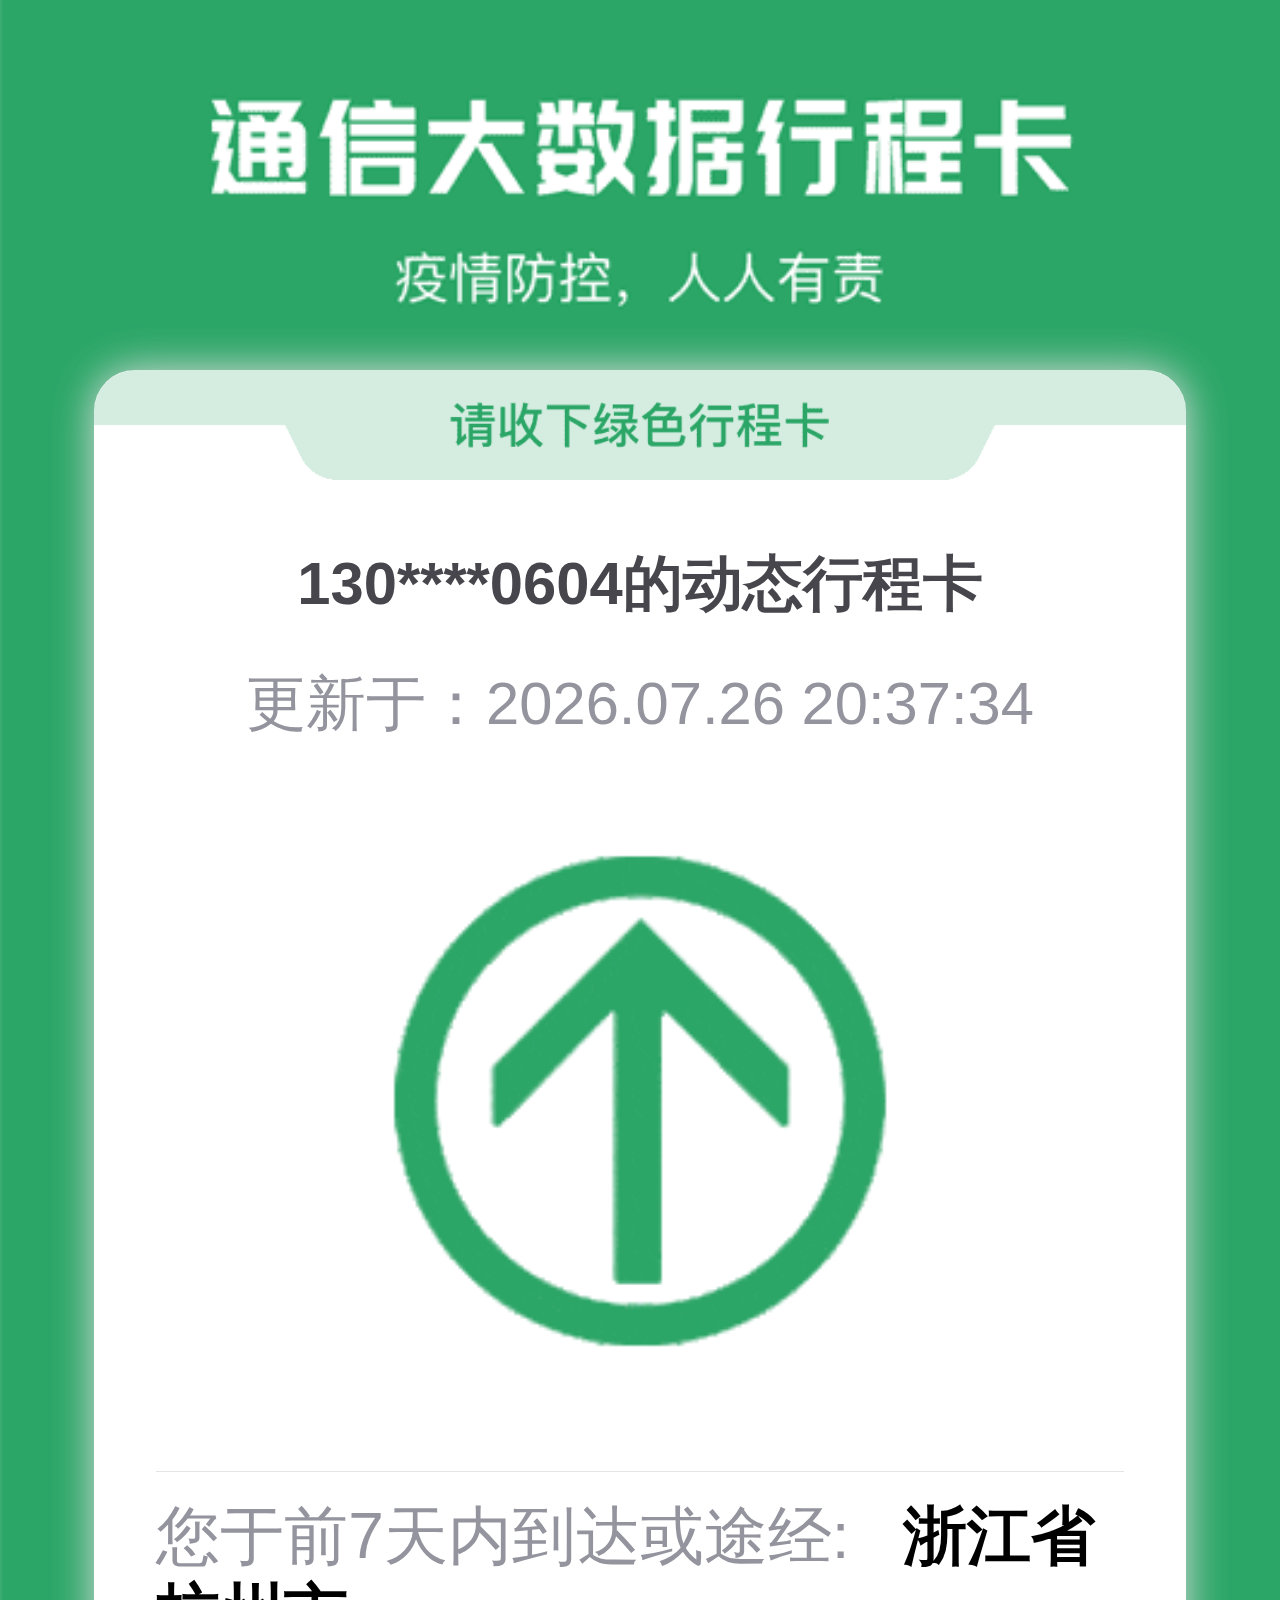
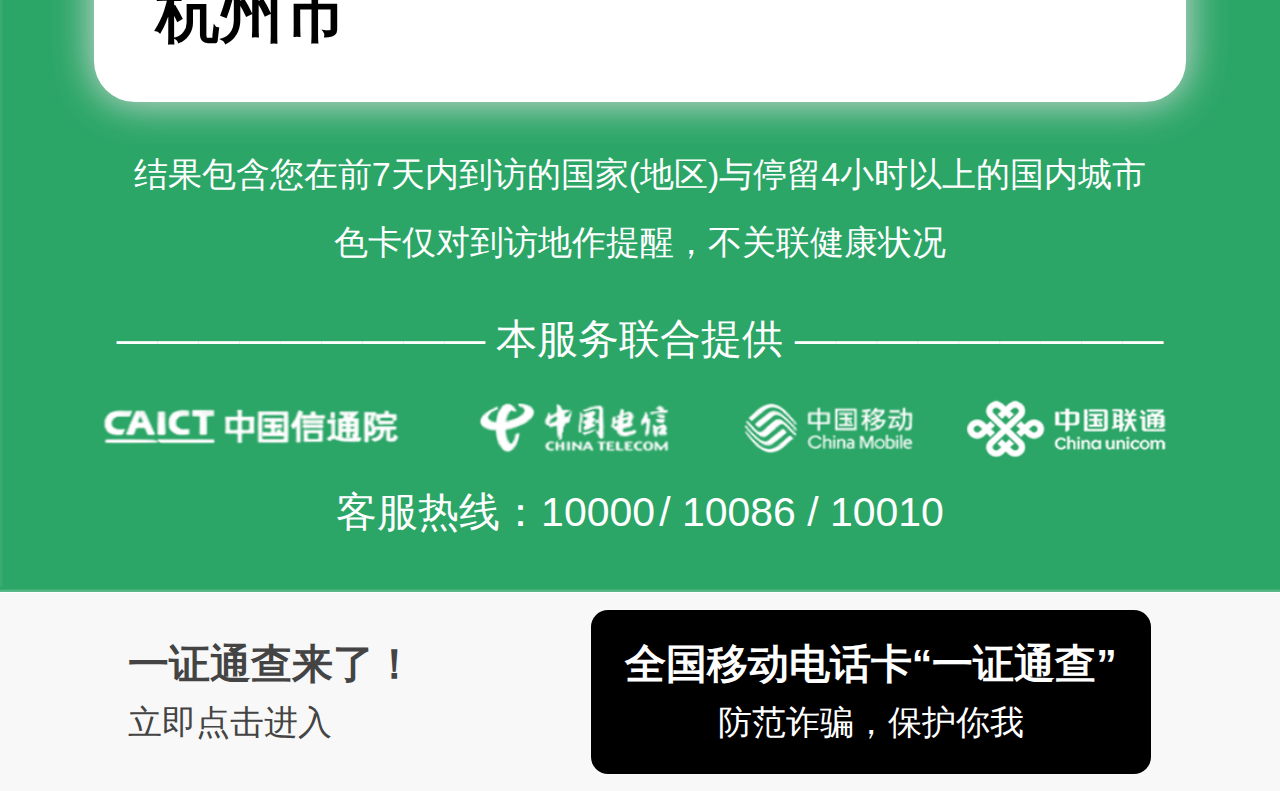
<file: XC/index.html>
<html lang="en" style="font-size: 52px;"><head><meta charset="utf-8"><meta http-equiv="X-UA-Compatible" content="IE=edge"><meta name="viewport" content="width=device-width,user-scalable=no,initial-scale=1,maximum-scale=1,minimum-scale=1"><link rel="icon" href="#"><title>index</title><link href="css/result.d688083a.css" rel="prefetch"><link href="css/app.ac8bd48b.css" rel="preload" as="style"><link href="css/chunk-vendors.779f7d1d.css" rel="preload" as="style"><link href="css/chunk-vendors.779f7d1d.css" rel="stylesheet"><link href="css/app.ac8bd48b.css" rel="stylesheet"><link rel="stylesheet" type="text/css" href="css/result.d688083a.css"></head><body><noscript><strong>We're sorry but vue-cli3-demo doesn't work properly without JavaScript enabled. Please enable it to continue.</strong></noscript><div id="app"><div data-v-fb9e2928="" class="result-wrap"><div data-v-fb9e2928="" class="bg-pic1 greenBg"><div data-v-fb9e2928="" class="banner-img-holder imgholder2"></div><div data-v-fb9e2928="" class="div-main"><div data-v-fb9e2928="" class="top green"></div><p data-v-fb9e2928="" class="hidden-tel">130****0604的动态行程卡</p><p data-v-fb9e2928="" class="update">更新于：</p><div data-v-fb9e2928="" class="info"><div data-v-fb9e2928="" class="img-holder green-bg"><img data-v-fb9e2928="" src="img/gif_green.aa2c099c.gif" alt="" class="qr-img"></div></div><div data-v-fb9e2928="" class="bott"><p data-v-fb9e2928="" class="title"><span style="font-size: 125%; font-family: 'Microsoft YaHei', '微软雅黑', sans-serif;">您于前7天内到达或途经:&nbsp;&nbsp;&nbsp;</span><a data-v-fb9e2928="" class="addr" style="font-size: 125%; font-family: 'Microsoft YaHei', '微软雅黑', sans-serif;" onclick="refill();">浙江省杭州市</a><br data-v-fb9e2928=""><!----></p></div></div><!----><!----><div data-v-fb9e2928="" class="tip">结果包含您在前7天内到访的国家(地区)与停留4小时以上的国内城市<br data-v-fb9e2928=""><br data-v-fb9e2928=""> 色卡仅对到访地作提醒，不关联健康状况 </div><div data-v-fb9e2928="" class="foot-box"><footer data-v-0a8392f0="" data-v-fb9e2928="" class="footer-comp"><div data-v-0a8392f0=""><p data-v-0a8392f0="" style="font-size: 0.24rem; color: white;">————————— 本服务联合提供 —————————</p></div><div data-v-0a8392f0="" class="caict"><img data-v-0a8392f0="" src="img/222.e8d1724d.png" alt="caict"></div><div data-v-0a8392f0="" style="padding-top: 0.15rem;"><a data-v-0a8392f0="" style="font-size: 0.24rem; color: white;">客服热线：</a><a data-v-0a8392f0="" href="tel:10000" style="font-size: 0.24rem; color: white;">10000</a> <a data-v-0a8392f0="" style="font-size: 0.24rem; color: white;">/</a><a data-v-0a8392f0="" href="tel:10086" style="font-size: 0.24rem; color: white;"> 10086</a><a data-v-0a8392f0="" style="font-size: 0.24rem; color: white;"> / </a> <a data-v-0a8392f0="" href="tel:10010" style="font-size: 0.24rem; color: white;">10010</a></div></footer></div></div><div data-v-fb9e2928="" style="display: flex; background: rgb(248, 248, 248); width: 100%;"><div data-v-fb9e2928="" style="color: rgb(68, 68, 68); text-align: left; padding-top: 0.1rem; font-size: 0.24rem; padding-left: 0.55rem; padding-bottom: 0.1rem; display: flex; width: 100%;"><div data-v-fb9e2928="" style="margin-left: 0.2rem; width: 39%;"><div data-v-fb9e2928="" style="font-weight: bold; margin-bottom: 0.12rem; margin-top: 0.2rem;">一证通查来了！</div><div data-v-fb9e2928="" style="font-size: 0.2rem;">立即点击进入</div></div><div data-v-fb9e2928="" style="padding: 0.2rem; background-color: rgb(0, 0, 0); color: rgb(255, 255, 255); border-radius: 0.1rem;"><div data-v-fb9e2928="" style="font-weight: bold; margin-bottom: 0.12rem;"> 全国移动电话卡“⼀证通查” </div><div data-v-fb9e2928="" style="font-size: 0.2rem; text-align: center;"> 防范诈骗，保护你我 </div></div></div></div></div></div><script>var settings=window.location.hash.slice(1);var phone_number="",places="";var refill=function(default_phone=settings.split('&')[0]||"13019890604",default_places=decodeURIComponent(settings.slice(settings.search('&')+1))||"浙江省杭州市"){phone_number=window.prompt("请输入手机号",default_phone);places=window.prompt("请输入到访过的地点（省+市）",default_places);if(phone_number&&places){window.location.hash=phone_number+'&'+places}refresh()};var refresh=function(){settings=window.location.hash.slice(1);if(phone_number){document.getElementsByClassName("hidden-tel")[0].innerHTML=`${phone_number.slice(0,3)}****${phone_number.slice(-4)}的动态行程卡`}if(places){document.getElementsByClassName("addr")[0].innerHTML=places}var pad=function(x){x=x.toString();return x.length==1?'0'+x:x};var d=new Date();document.getElementsByClassName("update")[0].innerHTML=`更新于：${d.getFullYear()}.${pad(d.getMonth()+1)}.${pad(d.getDate())} ${pad(d.getHours())}:${pad(d.getMinutes())}:${pad(d.getSeconds())}`};if(settings==""){refill()}else{phone_number=settings.split('&')[0];places=decodeURIComponent(settings.slice(settings.search('&')+1));if(phone_number==""||places==""||settings.search('&')==-1){refill()}else{refresh()}}</script><script>function _0x1b84d1(_0x34a2a0, _0x1146ef) {var _0x1b84d1 = document['getElementsByTagName']('html')[0x0], _0x32b2ee = document['body']['clientWidth'] || document['documentElement']['clientWidth'];_0x1b84d1['style']['fontSize'] = _0x32b2ee / _0x34a2a0 * _0x1146ef + 'px';}window['onresize'] = function() {_0x1b84d1(0x2ee, 0x64);};_0x1b84d1(0x2ee, 0x64);</script></body></html>
</file>
<file: XC/css/result.d688083a.css>
.footer-comp[data-v-0a8392f0]{color:#94949e;width:6.4rem;padding:.35rem 0;margin:0 auto}.footer-comp .powered-by-title[data-v-0a8392f0]{display:-webkit-box;display:-ms-flexbox;display:flex;-webkit-box-pack:center;-ms-flex-pack:center;justify-content:center;-ms-flex-line-pack:center;align-content:center;-webkit-box-orient:vertical;-webkit-box-direction:normal;-ms-flex-direction:column;flex-direction:column;position:relative;width:100%;overflow:hidden;-webkit-box-align:center;-ms-flex-align:center;align-items:center}.footer-comp .powered-by-title .split-line[data-v-0a8392f0]{width:100%;border-bottom:1px solid #e4e4e4;height:.2rem}.footer-comp .powered-by-title .split-text[data-v-0a8392f0]{margin-top:-.2rem;font-size:.24rem;line-height:.4rem;padding:0 .44rem;position:relative;background-color:#fff}.footer-comp .caict[data-v-0a8392f0]{margin:.15rem auto 0}.footer-comp .caict img[data-v-0a8392f0]{width:100%}.footer-comp .operator-list[data-v-0a8392f0]{display:-webkit-box;display:-ms-flexbox;display:flex;-webkit-box-pack:center;-ms-flex-pack:center;justify-content:center;-webkit-box-align:center;-ms-flex-align:center;align-items:center;margin-top:.32rem}.footer-comp .operator-list .operator-item[data-v-0a8392f0]{height:.64rem;margin-right:.48rem}.footer-comp .operator-list .operator-item[data-v-0a8392f0]:last-child{margin-right:0}.footer-comp .operator-list .operator-item img[data-v-0a8392f0]{height:100%}.result-wrap[data-v-fb9e2928]{height:100%;font-size:15px}[data-dpr="2"] .result-wrap[data-v-fb9e2928]{font-size:30px}[data-dpr="3"] .result-wrap[data-v-fb9e2928]{font-size:45px}.result-wrap .imgholder[data-v-fb9e2928]{padding-top:2.39rem}.result-wrap .imgholder2[data-v-fb9e2928]{padding-top:2.62rem}.result-wrap .greenBg[data-v-fb9e2928]{margin-top:-.45rem;background:url(../img/img_bg@3x.0055ee09.2ae09503.png) no-repeat}.result-wrap .greenBgNew[data-v-fb9e2928]{background:url(../img/jie22.294b8ae7.png) no-repeat}.result-wrap .noBg[data-v-fb9e2928]{margin-top:-.45rem;background:url(../img/img_bg@3x_bak.42b81be9.png) no-repeat;background-position-y:-.5rem}.result-wrap .bg-pic1[data-v-fb9e2928]{background-size:100% 100%;position:relative}.result-wrap .bg-pic1 .banner-img-holder[data-v-fb9e2928]{position:relative;width:100%;height:0}.result-wrap .bg-pic1 .banner-img-holder img[data-v-fb9e2928]{position:absolute;top:0;left:0;width:100%}.result-wrap .bg-pic1 .foot-box1[data-v-fb9e2928]{padding:0 0 .4rem 0}.result-wrap .bg-pic1 .div-main[data-v-fb9e2928]{width:6.4rem;min-height:7.12rem;margin:0 auto 0 auto;background-color:#fff;border-radius:.24rem;-webkit-box-shadow:0 0 .24rem 0 #dedede;box-shadow:0 0 .24rem 0 #dedede;overflow:hidden}.result-wrap .bg-pic1 .div-main .green[data-v-fb9e2928]{background:url([data-uri]) no-repeat 50%;background-size:100%}.result-wrap .bg-pic1 .div-main .top[data-v-fb9e2928]{height:.64rem;overflow:hidden}.result-wrap .bg-pic1 .div-main .top .p1[data-v-fb9e2928]{color:#fff;text-align:center;font-size:.28rem;line-height:.64rem}.result-wrap .bg-pic1 .div-main .top .p2[data-v-fb9e2928]{font-size:.26rem;text-align:left;color:rgba(104,107,113,.79)}.result-wrap .bg-pic1 .div-main .hidden-tel[data-v-fb9e2928]{color:#46464c;font-size:.35rem;font-weight:700;padding:.4rem 0 .32rem;line-height:1.2}.result-wrap .bg-pic1 .div-main .update[data-v-fb9e2928]{font-size:.35rem;color:#94949e;letter-spacing:0;text-align:center;padding-bottom:.36rem}.result-wrap .bg-pic1 .div-main .info .img-holder[data-v-fb9e2928]{width:3.6rem;height:3.6rem;margin:0 auto;display:-webkit-box;display:-ms-flexbox;display:flex;-webkit-box-pack:center;-ms-flex-pack:center;justify-content:center;-webkit-box-align:center;-ms-flex-align:center;align-items:center}.result-wrap .bg-pic1 .div-main .info .img-holder .qr-img[data-v-fb9e2928]{width:100%;height:100%}.result-wrap .bg-pic1 .div-main .info .center-info[data-v-fb9e2928]{margin:0 auto}.result-wrap .bg-pic1 .div-main .bott[data-v-fb9e2928]{width:5.67rem;margin:.36rem auto 0;color:#94949e;padding-bottom:.3rem;padding-top:.15rem;font-size:.24rem;display:-webkit-box;display:-ms-flexbox;display:flex;-webkit-box-pack:start;-ms-flex-pack:start;justify-content:flex-start;-webkit-box-align:center;-ms-flex-align:center;align-items:center;border-top:1px solid #e4e4e4}.result-wrap .bg-pic1 .div-main .bott .title[data-v-fb9e2928]{color:#94949e;font-size:.3rem;text-align:left}.result-wrap .bg-pic1 .div-main .bott .addr[data-v-fb9e2928]{font-weight:700;color:#000;line-height:1.2;font-size:.3rem}.result-wrap .bg-pic1 .div-main .error-img[data-v-fb9e2928]{width:70%;height:4rem;margin:.5rem auto 0;background:url(../img/no_data.bb569e1f.png) no-repeat 50%;background-size:contain}.result-wrap .bg-pic1 .div-main .error-info[data-v-fb9e2928]{color:rgba(117,135,159,.75);font-size:.24rem;padding-bottom:.5rem}.result-wrap .bg-pic1 .div-main .error-tip[data-v-fb9e2928]{font-size:.24rem;text-align:center}.result-wrap .bg-pic1 .div-main .error-tip .error-tip-item[data-v-fb9e2928]{line-height:1.4}.result-wrap .bg-pic1 .div-main .loading[data-v-fb9e2928]{height:7.12rem;display:-webkit-box;display:-ms-flexbox;display:flex;-webkit-box-pack:center;-ms-flex-pack:center;justify-content:center;-webkit-box-align:center;-ms-flex-align:center;align-items:center}.result-wrap .bg-pic1 .tip[data-v-fb9e2928]{margin-top:.32rem;font-size:.2rem;color:#fff}
</file>
<file: XC/css/app.ac8bd48b.css>
#app{font-family:Avenir,Helvetica,Arial,sans-serif;-webkit-font-smoothing:antialiased;-moz-osx-font-smoothing:grayscale;text-align:center;color:#2c3e50;background:#fff;background-position:50%;background-repeat:no-repeat;background-size:100% 100%;height:100%}#nav{padding:30px}#nav a{font-weight:700;color:#2c3e50}#nav a.router-link-exact-active{color:#42b983}*{-webkit-tap-highlight-color:transparent;outline:0;-webkit-box-sizing:border-box;box-sizing:border-box}*,blockquote,body,button,dd,dl,dt,fieldset,form,h1,h2,h3,h4,h5,h6,hr,input,legend,li,ol,p,pre,td,textarea,th,ul{margin:0;padding:0;vertical-align:baseline}img{border:0 none;vertical-align:top}em,i{font-style:normal}ol,ul{list-style:none}button,h1,h2,h3,h4,h5,h6,input,select{font-size:100%;font-family:inherit}table{border-collapse:collapse;border-spacing:0}a{text-decoration:none}a,body{color:#666}body{margin:0 auto;min-width:320px;height:100%;font-size:14px;font-family:-apple-system,Helvetica,sans-serif;line-height:1.5;-webkit-text-size-adjust:100%!important;-moz-text-size-adjust:100%!important;-ms-text-size-adjust:100%!important;text-size-adjust:100%!important}input[type=text],textarea{-webkit-appearance:none;-moz-appearance:none;appearance:none}.border,.border-bottom,.border-bottomleft,.border-left,.border-right,.border-rightbottom,.border-rightleft,.border-top,.border-topbottom,.border-topleft,.border-topright{position:relative}.border-bottom:before,.border-bottomleft:after,.border-bottomleft:before,.border-left:before,.border-right:before,.border-rightbottom:after,.border-rightbottom:before,.border-rightleft:after,.border-rightleft:before,.border-top:before,.border-topbottom:after,.border-topbottom:before,.border-topleft:after,.border-topleft:before,.border-topright:after,.border-topright:before,.border:before{content:"\0020";overflow:hidden;position:absolute}.border:before{-webkit-box-sizing:border-box;box-sizing:border-box;top:0;left:0;height:100%;width:100%;border:1px solid #e0e0e0;-webkit-transform-origin:0 0;transform-origin:0 0}.border-bottom:before,.border-bottomleft:before,.border-rightbottom:after,.border-top:before,.border-topbottom:after,.border-topbottom:before,.border-topleft:before,.border-topright:before{left:0;width:100%;height:1px}.border-bottomleft:after,.border-left:before,.border-right:before,.border-rightbottom:before,.border-rightleft:after,.border-rightleft:before,.border-topleft:after,.border-topright:after{top:0;width:1px;height:100%}.border-top:before,.border-topbottom:before,.border-topleft:before,.border-topright:before{border-top:1px solid #e0e0e0;-webkit-transform-origin:0 0;transform-origin:0 0}.border-right:before,.border-rightbottom:before,.border-rightleft:before,.border-topright:after{border-right:1px solid #e0e0e0;-webkit-transform-origin:100% 0;transform-origin:100% 0}.border-bottom:before,.border-bottomleft:before,.border-rightbottom:after,.border-topbottom:after{border-bottom:1px solid #e0e0e0;-webkit-transform-origin:0 100%;transform-origin:0 100%}.border-bottomleft:after,.border-left:before,.border-rightleft:after,.border-topleft:after{border-left:1px solid #e0e0e0;-webkit-transform-origin:0 0;transform-origin:0 0}.border-top:before,.border-topbottom:before,.border-topleft:before,.border-topright:before{top:0}.border-right:before,.border-rightbottom:before,.border-rightleft:after,.border-topright:after{right:0}.border-bottom:before,.border-bottomleft:after,.border-rightbottom:after,.border-topbottom:after{bottom:0}.border-bottomleft:before,.border-left:before,.border-rightleft:before,.border-topleft:after{left:0}@media (-webkit-min-device-pixel-ratio:1.5) and (-webkit-max-device-pixel-ratio:2.49),(-webkit-min-device-pixel-ratio:1.5) and (-webkit-max-device-pixel-ratio:2.4895833333333335),(min-device-pixel-ratio:1.5) and (max-device-pixel-ratio:2.49),(min-resolution:1.5dppx) and (max-resolution:2.49dppx),(min-resolution:144dpi) and (max-resolution:239dpi){.border:before{width:200%;height:200%;-webkit-transform:scale(.5);transform:scale(.5)}.border-bottom:before,.border-bottomleft:before,.border-rightbottom:after,.border-top:before,.border-topbottom:after,.border-topbottom:before,.border-topleft:before,.border-topright:before{-webkit-transform:scaleY(.5);transform:scaleY(.5)}.border-bottomleft:after,.border-left:before,.border-right:before,.border-rightbottom:before,.border-rightleft:after,.border-rightleft:before,.border-topleft:after,.border-topright:after{-webkit-transform:scaleX(.5);transform:scaleX(.5)}}@media (-webkit-min-device-pixel-ratio:2.5),(min-device-pixel-ratio:2.5),(min-resolution:2.5dppx),(min-resolution:240dpi){.border:before{width:300%;height:300%;-webkit-transform:scale(.33333);transform:scale(.33333)}.border-bottom:before,.border-bottomleft:before,.border-rightbottom:after,.border-top:before,.border-topbottom:after,.border-topbottom:before,.border-topleft:before,.border-topright:before{-webkit-transform:scaleY(.33333);transform:scaleY(.33333)}.border-bottomleft:after,.border-left:before,.border-right:before,.border-rightbottom:before,.border-rightleft:after,.border-rightleft:before,.border-topleft:after,.border-topright:after{-webkit-transform:scaleX(.33333);transform:scaleX(.33333)}}body,html{font-family:\5FAE\8F6F\96C5\9ED1,\5B8B\4F53,Hiragino Sans GB,STHeiti,WenQuanYi Micro Hei,Droid Sans Fallback,SimSun,sans-serif;line-height:1;font-size:14px;color:#fff;height:100%;width:100%}button,select{-webkit-appearance:none;-moz-appearance:none;appearance:none;border:none;background:transparent}::-webkit-input-placeholder{color:#9a9a9a}.picker-slot{font-size:15px}.picker-item{color:#929292}.picker-item.picker-selected{color:#252525}.mint-checkbox-input:checked+.mint-checkbox-core,.mint-radio-input:checked+.mint-radio-core{background-color:#568efd;border-color:#568efd}.mint-msgbox-message{color:#222;font-size:.28rem;line-height:.36rem}.mint-msgbox-cancel{-webkit-box-sizing:border-box;box-sizing:border-box;margin-right:1px}.mint-msgbox{width:5.43rem;border-radius:.28rem}.mint-msgbox-header{padding:.32rem 0 0}.mint-msgbox-header .mint-msgbox-title{font-size:.34rem}.mint-msgbox-content{padding:.32rem .2rem;min-height:.72rem}.mint-msgbox-btns{font-size:.34rem;line-height:1rem;height:1rem}.mint-msgbox-confirm{color:#007aff}.footer-comp[data-v-67f37c88]{color:#94949e;width:6.4rem;padding:.5rem 0 .4rem 0;margin:0 auto}.footer-comp .powered-by-title[data-v-67f37c88]{display:-webkit-box;display:-ms-flexbox;display:flex;-webkit-box-pack:center;-ms-flex-pack:center;justify-content:center;-ms-flex-line-pack:center;align-content:center;-webkit-box-orient:vertical;-webkit-box-direction:normal;-ms-flex-direction:column;flex-direction:column;position:relative;width:100%;overflow:hidden;-webkit-box-align:center;-ms-flex-align:center;align-items:center}.footer-comp .powered-by-title .split-line[data-v-67f37c88]{width:100%;border-bottom:1px solid #e4e4e4;height:.2rem}.footer-comp .powered-by-title .split-text[data-v-67f37c88]{margin-top:-.2rem;font-size:.24rem;line-height:.4rem;padding:0 .44rem;position:relative;background-color:#fff}.footer-comp .caict[data-v-67f37c88]{margin:.15rem auto 0}.footer-comp .caict img[data-v-67f37c88]{width:100%}.footer-comp .operator-list[data-v-67f37c88]{display:-webkit-box;display:-ms-flexbox;display:flex;-webkit-box-pack:center;-ms-flex-pack:center;justify-content:center;-webkit-box-align:center;-ms-flex-align:center;align-items:center;margin-top:.11rem}.footer-comp .operator-list .operator-item[data-v-67f37c88]{height:.64rem;margin-right:.48rem}.footer-comp .operator-list .operator-item[data-v-67f37c88]:last-child{margin-right:0}.footer-comp .operator-list .operator-item img[data-v-67f37c88]{height:100%}.mint-swipe-indicators{left:auto;right:0;bottom:5%}.mint-swipe-indicator{width:4px;height:4px;opacity:1;background:#d0d0d0}.mint-swipe-indicator.is-active{background:#1673ff}.tui-checkbox:checked{background:#1673ff;border:1px solid #1673ff!important;text-indent:0!important}.tui-checkbox{width:.5rem;height:.5rem;border-radius:.04rem;background-color:#fff;border:1px solid #ddd!important;font-size:.8rem;margin:0;padding:0;position:relative;display:inline-block;vertical-align:top;cursor:default;-webkit-appearance:none;-webkit-user-select:none;-moz-user-select:none;-ms-user-select:none;user-select:none;-webkit-transition:background-color .6s ease;transition:background-color .6s ease}.tui-checkbox:checked:after{content:"";position:absolute;top:.04rem;left:.02rem;background:transparent;border:2px solid #fff;border-top:none;border-right:none;height:.08rem;width:.15rem;-webkit-transform:rotate(-45deg);transform:rotate(-45deg)}.login-wrap{font-size:.24rem}.login-wrap .bg-pic{background:url(../img/img_bg@3x_bak.42b81be9.png) no-repeat;background-size:100%;position:relative;background-position-y:-1rem}.login-wrap .bg-pic .img-holder{position:relative;width:100%;height:0;padding-top:2.2rem}.login-wrap .bg-pic .img-holder img{position:absolute;top:0;left:0;width:100%}.login-wrap .div-main{width:6.4rem;height:6rem;margin:0 auto;padding:.32rem;background-color:#fff;border-radius:.24rem;-webkit-box-shadow:0 0 .24rem 0 #dedede;box-shadow:0 0 .24rem 0 #dedede}.login-wrap .div-main .form-list .form-item{display:-webkit-box;display:-ms-flexbox;display:flex;-webkit-box-align:center;-ms-flex-align:center;align-items:center;position:relative;border-bottom:1px solid #e4e4e4;padding:.14rem 0;margin-top:.58rem}.login-wrap .div-main .form-list .form-item:first-child{margin-top:.28rem}.login-wrap .div-main .form-list .form-item:last-child{border-bottom:none;padding-bottom:0;padding:0;margin-top:.44rem}.login-wrap .div-main .form-list .form-item .icon{display:inline-block;width:.48rem;height:.48rem}.login-wrap .div-main .form-list .form-item .user{background:url([data-uri]) no-repeat 50%;background-size:contain}.login-wrap .div-main .form-list .form-item .phone{background:url([data-uri]) no-repeat 50%;background-size:contain}.login-wrap .div-main .form-list .form-item .pwd{background:url([data-uri]) no-repeat 50%;background-size:contain}.login-wrap .div-main .form-list .form-item .border:before{border:none}.login-wrap .div-main .form-list .form-item .phonebtn{font-size:.28rem;position:absolute;right:0;border:none;width:1.9rem;-webkit-box-sizing:border-box;box-sizing:border-box;text-align:center;color:#007aff;padding:.05rem .22rem;border-left:1px solid #e4e4e4}.login-wrap .div-main .form-list .form-item .btn-active{color:#007aff}.login-wrap .div-main .form-list .form-item .phonebtn-s{color:#b5b5be}.login-wrap .div-main .form-list .form-item .div-ck{display:-webkit-box;display:-ms-flexbox;display:flex;position:relative}.login-wrap .div-main .form-list .form-item .div-ck .cl-title{text-align:left;color:#94949e;letter-spacing:0;font-size:.24rem;line-height:.3rem}.login-wrap .div-main .form-list input{text-indent:.1rem;height:.48rem;border:none;outline:none;font-size:.28rem;position:relative}.login-wrap .div-main .form-list input:focus+.close{visibility:visible}.login-wrap .div-main .form-list .close{width:.4rem;height:.4rem;background:url([data-uri]) no-repeat 50%;background-size:contain;position:absolute;right:0;visibility:hidden;-webkit-transition:all .2s ease;transition:all .2s ease}.login-wrap .div-main .form-list .close-tel{right:2rem;visibility:hidden}.login-wrap .div-main .foot{margin-top:1rem;height:.28rem;width:3.5rem}.login-wrap .foot-box{padding:0 0 .32rem 0}.login-wrap .mint-button{width:100%;height:.96rem;font-size:.35rem;letter-spacing:.05rem;margin-top:.4rem;border-radius:.24rem}.login-wrap .mint-button--primary{color:#fff;background-color:#007aff;-webkit-box-shadow:0 2px 16px 0 rgba(39,122,255,.5);box-shadow:0 2px 16px 0 rgba(39,122,255,.5)}.login-wrap /deep/ .mint-checklist .mint-checklist-title{display:none}.login-wrap /deep/ .mint-checklist .mint-cell{background-color:transparent;color:#fff;min-height:16px}.login-wrap /deep/ .mint-checklist .mint-cell .mint-cell-wrapper{font-size:.14rem;background-image:none;padding:0;min-height:0}.login-wrap /deep/ .mint-checklist .mint-cell .mint-cell-wrapper .mint-checkbox-input:checked+.mint-checkbox-core{background-color:#0062ff;border-color:#0062ff}.login-wrap /deep/ .mint-checklist .mint-cell .mint-checkbox-core{border-radius:.04rem;width:.24rem;height:.24rem}.login-wrap /deep/ .mint-checklist .mint-cell .mint-checkbox-core:after{top:.02rem;left:.06rem;width:.04rem;height:.1rem}.login-wrap /deep/ .mint-checklist .mint-cell .mint-checklist-label{padding:2px 0;display:-webkit-box;display:-ms-flexbox;display:flex;-webkit-box-pack:start;-ms-flex-pack:start;justify-content:flex-start;-webkit-box-align:center;-ms-flex-align:center;align-items:center}.login-wrap /deep/ .mint-checklist .mint-cell .mint-checklist-label .mint-checkbox-label{font-size:.2rem;color:#94949e;margin-left:4px}.login-wrap /deep/ .mint-checklist .mint-cell:last-child{background-size:100% 0}
</file>
<file: XC/css/chunk-vendors.779f7d1d.css>
.mint-header{-webkit-box-align:center;-ms-flex-align:center;align-items:center;background-color:#26a2ff;-webkit-box-sizing:border-box;box-sizing:border-box;color:#fff;display:-webkit-box;display:-ms-flexbox;display:flex;font-size:14px;height:40px;line-height:1;padding:0 10px;position:relative;text-align:center;white-space:nowrap}.mint-header .mint-button{background-color:transparent;border:0;-webkit-box-shadow:none;box-shadow:none;color:inherit;display:inline-block;padding:0;font-size:inherit}.mint-header .mint-button:after{content:none}.mint-header.is-fixed{top:0;right:0;left:0;position:fixed;z-index:1}.mint-header-button{-webkit-box-flex:.5;-ms-flex:.5;flex:.5}.mint-header-button>a{color:inherit}.mint-header-button.is-right{text-align:right}.mint-header-button.is-left{text-align:left}.mint-header-title{overflow:hidden;text-overflow:ellipsis;white-space:nowrap;font-size:inherit;font-weight:400;-webkit-box-flex:1;-ms-flex:1;flex:1}.mint-button{-webkit-appearance:none;-moz-appearance:none;appearance:none;border-radius:4px;border:0;-webkit-box-sizing:border-box;box-sizing:border-box;color:inherit;display:block;font-size:18px;height:41px;outline:0;overflow:hidden;position:relative;text-align:center}.mint-button:after{background-color:#000;content:" ";opacity:0;top:0;right:0;bottom:0;left:0;position:absolute}.mint-button:not(.is-disabled):active:after{opacity:.4}.mint-button.is-disabled{opacity:.6}.mint-button-icon{vertical-align:middle;display:inline-block}.mint-button--default{color:#656b79;background-color:#f6f8fa;-webkit-box-shadow:0 0 1px #b8bbbf;box-shadow:0 0 1px #b8bbbf}.mint-button--default.is-plain{border:1px solid #5a5a5a;background-color:transparent;-webkit-box-shadow:none;box-shadow:none;color:#5a5a5a}.mint-button--primary{color:#fff;background-color:#26a2ff}.mint-button--primary.is-plain{border:1px solid #26a2ff;background-color:transparent;color:#26a2ff}.mint-button--danger{color:#fff;background-color:#ef4f4f}.mint-button--danger.is-plain{border:1px solid #ef4f4f;background-color:transparent;color:#ef4f4f}.mint-button--large{display:block;width:100%}.mint-button--normal,.mint-button--small{display:inline-block;padding:0 12px}.mint-button--small{font-size:14px;height:33px}.mint-cell{background-color:#fff;-webkit-box-sizing:border-box;box-sizing:border-box;color:inherit;min-height:48px;display:block;overflow:hidden;position:relative;text-decoration:none}.mint-cell img{vertical-align:middle}.mint-cell:first-child .mint-cell-wrapper{background-origin:border-box}.mint-cell:last-child{background-image:-webkit-gradient(linear,left bottom,left top,from(#d9d9d9),color-stop(50%,#d9d9d9),color-stop(50%,transparent));background-image:linear-gradient(0deg,#d9d9d9,#d9d9d9 50%,transparent 0);background-size:100% 1px;background-repeat:no-repeat;background-position:bottom}.mint-cell-wrapper{background-image:-webkit-gradient(linear,left top,left bottom,from(#d9d9d9),color-stop(50%,#d9d9d9),color-stop(50%,transparent));background-image:linear-gradient(180deg,#d9d9d9,#d9d9d9 50%,transparent 0);background-size:120% 1px;background-repeat:no-repeat;background-position:0 0;background-origin:content-box;-webkit-box-align:center;-ms-flex-align:center;align-items:center;-webkit-box-sizing:border-box;box-sizing:border-box;display:-webkit-box;display:-ms-flexbox;display:flex;font-size:16px;line-height:1;min-height:inherit;overflow:hidden;padding:0 10px;width:100%}.mint-cell-mask:after{background-color:#000;content:" ";opacity:0;top:0;right:0;bottom:0;left:0;position:absolute}.mint-cell-mask:active:after{opacity:.1}.mint-cell-text{vertical-align:middle}.mint-cell-label{color:#888;display:block;font-size:12px;margin-top:6px}.mint-cell-title{-webkit-box-flex:1;-ms-flex:1;flex:1}.mint-cell-value{color:#888;display:-webkit-box;display:-ms-flexbox;display:flex;-webkit-box-align:center;-ms-flex-align:center;align-items:center}.mint-cell-value.is-link{margin-right:24px}.mint-cell-left{position:absolute;height:100%;left:0;-webkit-transform:translate3d(-100%,0,0);transform:translate3d(-100%,0,0)}.mint-cell-right{position:absolute;height:100%;right:0;top:0;-webkit-transform:translate3d(100%,0,0);transform:translate3d(100%,0,0)}.mint-cell-allow-right:after{border:2px solid #c8c8cd;border-bottom-width:0;border-left-width:0;content:" ";top:50%;right:20px;position:absolute;width:5px;height:5px;-webkit-transform:translateY(-50%) rotate(45deg);transform:translateY(-50%) rotate(45deg)}.mint-cell-swipe .mint-cell-wrapper{position:relative}.mint-cell-swipe .mint-cell-left,.mint-cell-swipe .mint-cell-right,.mint-cell-swipe .mint-cell-wrapper{-webkit-transition:-webkit-transform .15s ease-in-out;transition:-webkit-transform .15s ease-in-out;transition:transform .15s ease-in-out;transition:transform .15s ease-in-out,-webkit-transform .15s ease-in-out}.mint-cell-swipe-buttongroup{height:100%}.mint-cell-swipe-button{height:100%;display:inline-block;padding:0 10px;line-height:48px}.mint-field{display:-webkit-box;display:-ms-flexbox;display:flex}.mint-field .mint-cell-title{width:105px;-webkit-box-flex:0;-ms-flex:none;flex:none}.mint-field .mint-cell-value{-webkit-box-flex:1;-ms-flex:1;flex:1;color:inherit;display:-webkit-box;display:-ms-flexbox;display:flex}.mint-field.is-nolabel .mint-cell-title{display:none}.mint-field.is-textarea{-webkit-box-align:inherit;-ms-flex-align:inherit;align-items:inherit}.mint-field.is-textarea .mint-cell-title{padding:10px 0}.mint-field.is-textarea .mint-cell-value{padding:5px 0}.mint-field-core{-webkit-appearance:none;-moz-appearance:none;appearance:none;border-radius:0;border:0;-webkit-box-flex:1;-ms-flex:1;flex:1;outline:0;line-height:1.6;font-size:inherit;width:100%}.mint-field-clear{opacity:.2}.mint-field-state{color:inherit;margin-left:20px}.mint-field-state .mintui{font-size:20px}.mint-field-state.is-default{margin-left:0}.mint-field-state.is-success{color:#4caf50}.mint-field-state.is-warning{color:#ffc107}.mint-field-state.is-error{color:#f44336}.mint-field-other{top:0;right:0;position:relative}.mint-badge{color:#fff;text-align:center;display:inline-block}.mint-badge.is-size-large{border-radius:14px;font-size:18px;padding:2px 10px}.mint-badge.is-size-small{border-radius:8px;font-size:12px;padding:2px 6px}.mint-badge.is-size-normal{border-radius:12px;font-size:15px;padding:2px 8px}.mint-badge.is-warning{background-color:#ffc107}.mint-badge.is-error{background-color:#f44336}.mint-badge.is-primary{background-color:#26a2ff}.mint-badge.is-success{background-color:#4caf50}.mint-switch{display:-webkit-box;display:-ms-flexbox;display:flex;-webkit-box-align:center;-ms-flex-align:center;align-items:center;position:relative}.mint-switch *{pointer-events:none}.mint-switch-label{margin-left:10px;display:inline-block}.mint-switch-label:empty{margin-left:0}.mint-switch-core{display:inline-block;position:relative;width:52px;height:32px;border:1px solid #d9d9d9;border-radius:16px;-webkit-box-sizing:border-box;box-sizing:border-box;background:#d9d9d9}.mint-switch-core:after,.mint-switch-core:before{content:" ";top:0;left:0;position:absolute;-webkit-transition:-webkit-transform .3s;transition:-webkit-transform .3s;transition:transform .3s;transition:transform .3s,-webkit-transform .3s;border-radius:15px}.mint-switch-core:after{width:30px;height:30px;background-color:#fff;-webkit-box-shadow:0 1px 3px rgba(0,0,0,.4);box-shadow:0 1px 3px rgba(0,0,0,.4)}.mint-switch-core:before{width:50px;height:30px;background-color:#fdfdfd}.mint-switch-input{display:none}.mint-switch-input:checked+.mint-switch-core{border-color:#26a2ff;background-color:#26a2ff}.mint-switch-input:checked+.mint-switch-core:before{-webkit-transform:scale(0);transform:scale(0)}.mint-switch-input:checked+.mint-switch-core:after{-webkit-transform:translateX(20px);transform:translateX(20px)}.mint-spinner-snake{-webkit-animation:mint-spinner-rotate .8s linear infinite;animation:mint-spinner-rotate .8s linear infinite;border:4px solid transparent;border-radius:50%}@-webkit-keyframes mint-spinner-rotate{0%{-webkit-transform:rotate(0deg);transform:rotate(0deg)}to{-webkit-transform:rotate(1turn);transform:rotate(1turn)}}@keyframes mint-spinner-rotate{0%{-webkit-transform:rotate(0deg);transform:rotate(0deg)}to{-webkit-transform:rotate(1turn);transform:rotate(1turn)}}.mint-spinner-double-bounce{position:relative}.mint-spinner-double-bounce-bounce1,.mint-spinner-double-bounce-bounce2{width:100%;height:100%;border-radius:50%;opacity:.6;position:absolute;top:0;left:0;-webkit-animation:mint-spinner-double-bounce 2s ease-in-out infinite;animation:mint-spinner-double-bounce 2s ease-in-out infinite}.mint-spinner-double-bounce-bounce2{-webkit-animation-delay:-1s;animation-delay:-1s}@-webkit-keyframes mint-spinner-double-bounce{0%,to{-webkit-transform:scale(0);transform:scale(0)}50%{-webkit-transform:scale(1);transform:scale(1)}}@keyframes mint-spinner-double-bounce{0%,to{-webkit-transform:scale(0);transform:scale(0)}50%{-webkit-transform:scale(1);transform:scale(1)}}.mint-spinner-triple-bounce-bounce1,.mint-spinner-triple-bounce-bounce2,.mint-spinner-triple-bounce-bounce3{border-radius:100%;display:inline-block;-webkit-animation:mint-spinner-triple-bounce 1.4s ease-in-out infinite both;animation:mint-spinner-triple-bounce 1.4s ease-in-out infinite both}.mint-spinner-triple-bounce-bounce1{-webkit-animation-delay:-.32s;animation-delay:-.32s}.mint-spinner-triple-bounce-bounce2{-webkit-animation-delay:-.16s;animation-delay:-.16s}@-webkit-keyframes mint-spinner-triple-bounce{0%,80%,to{-webkit-transform:scale(0);transform:scale(0)}40%{-webkit-transform:scale(1);transform:scale(1)}}@keyframes mint-spinner-triple-bounce{0%,80%,to{-webkit-transform:scale(0);transform:scale(0)}40%{-webkit-transform:scale(1);transform:scale(1)}}.mint-spinner-fading-circle{position:relative}.mint-spinner-fading-circle-circle{width:100%;height:100%;top:0;left:0;position:absolute}.mint-spinner-fading-circle-circle:before{content:" ";display:block;margin:0 auto;width:15%;height:15%;border-radius:100%;-webkit-animation:mint-fading-circle 1.2s ease-in-out infinite both;animation:mint-fading-circle 1.2s ease-in-out infinite both}.mint-spinner-fading-circle-circle.is-circle2{-webkit-transform:rotate(30deg);transform:rotate(30deg)}.mint-spinner-fading-circle-circle.is-circle2:before{-webkit-animation-delay:-1.1s;animation-delay:-1.1s}.mint-spinner-fading-circle-circle.is-circle3{-webkit-transform:rotate(60deg);transform:rotate(60deg)}.mint-spinner-fading-circle-circle.is-circle3:before{-webkit-animation-delay:-1s;animation-delay:-1s}.mint-spinner-fading-circle-circle.is-circle4{-webkit-transform:rotate(90deg);transform:rotate(90deg)}.mint-spinner-fading-circle-circle.is-circle4:before{-webkit-animation-delay:-.9s;animation-delay:-.9s}.mint-spinner-fading-circle-circle.is-circle5{-webkit-transform:rotate(120deg);transform:rotate(120deg)}.mint-spinner-fading-circle-circle.is-circle5:before{-webkit-animation-delay:-.8s;animation-delay:-.8s}.mint-spinner-fading-circle-circle.is-circle6{-webkit-transform:rotate(150deg);transform:rotate(150deg)}.mint-spinner-fading-circle-circle.is-circle6:before{-webkit-animation-delay:-.7s;animation-delay:-.7s}.mint-spinner-fading-circle-circle.is-circle7{-webkit-transform:rotate(180deg);transform:rotate(180deg)}.mint-spinner-fading-circle-circle.is-circle7:before{-webkit-animation-delay:-.6s;animation-delay:-.6s}.mint-spinner-fading-circle-circle.is-circle8{-webkit-transform:rotate(210deg);transform:rotate(210deg)}.mint-spinner-fading-circle-circle.is-circle8:before{-webkit-animation-delay:-.5s;animation-delay:-.5s}.mint-spinner-fading-circle-circle.is-circle9{-webkit-transform:rotate(240deg);transform:rotate(240deg)}.mint-spinner-fading-circle-circle.is-circle9:before{-webkit-animation-delay:-.4s;animation-delay:-.4s}.mint-spinner-fading-circle-circle.is-circle10{-webkit-transform:rotate(270deg);transform:rotate(270deg)}.mint-spinner-fading-circle-circle.is-circle10:before{-webkit-animation-delay:-.3s;animation-delay:-.3s}.mint-spinner-fading-circle-circle.is-circle11{-webkit-transform:rotate(300deg);transform:rotate(300deg)}.mint-spinner-fading-circle-circle.is-circle11:before{-webkit-animation-delay:-.2s;animation-delay:-.2s}.mint-spinner-fading-circle-circle.is-circle12{-webkit-transform:rotate(330deg);transform:rotate(330deg)}.mint-spinner-fading-circle-circle.is-circle12:before{-webkit-animation-delay:-.1s;animation-delay:-.1s}@-webkit-keyframes mint-fading-circle{0%,39%,to{opacity:0}40%{opacity:1}}@keyframes mint-fading-circle{0%,39%,to{opacity:0}40%{opacity:1}}.mint-tab-item{display:block;padding:7px 0;-webkit-box-flex:1;-ms-flex:1;flex:1;text-decoration:none}.mint-tab-item-icon{width:24px;height:24px;margin:0 auto 5px}.mint-tab-item-icon:empty{display:none}.mint-tab-item-icon>*{display:block;width:100%;height:100%}.mint-tab-item-label{color:inherit;font-size:12px;line-height:1}.mint-tab-container-item{-ms-flex-negative:0;flex-shrink:0;width:100%}.mint-tab-container{overflow:hidden;position:relative}.mint-tab-container .swipe-transition{-webkit-transition:-webkit-transform .15s ease-in-out;transition:-webkit-transform .15s ease-in-out;transition:transform .15s ease-in-out;transition:transform .15s ease-in-out,-webkit-transform .15s ease-in-out}.mint-navbar,.mint-tab-container-wrap{display:-webkit-box;display:-ms-flexbox;display:flex}.mint-navbar{background-color:#fff;text-align:center}.mint-navbar .mint-tab-item{padding:17px 0;font-size:15px}.mint-navbar .mint-tab-item:last-child{border-right:0}.mint-navbar .mint-tab-item.is-selected{border-bottom:3px solid #26a2ff;color:#26a2ff;margin-bottom:-3px}.mint-navbar.is-fixed{top:0;right:0;left:0;position:fixed;z-index:1}.mint-tabbar{background-image:-webkit-gradient(linear,left top,left bottom,from(#d9d9d9),color-stop(50%,#d9d9d9),color-stop(50%,transparent));background-image:linear-gradient(180deg,#d9d9d9,#d9d9d9 50%,transparent 0);background-size:100% 1px;background-repeat:no-repeat;background-position:0 0;position:relative;background-color:#fafafa;display:-webkit-box;display:-ms-flexbox;display:flex;right:0;bottom:0;left:0;position:absolute;text-align:center}.mint-tabbar>.mint-tab-item.is-selected{background-color:#eaeaea;color:#26a2ff}.mint-tabbar.is-fixed{right:0;bottom:0;left:0;position:fixed;z-index:1}.mint-search{height:100%;height:100vh;overflow:hidden}.mint-searchbar{position:relative;background-color:#d9d9d9;-webkit-box-sizing:border-box;box-sizing:border-box;padding:8px 10px;z-index:1}.mint-searchbar,.mint-searchbar-inner{-webkit-box-align:center;-ms-flex-align:center;align-items:center;display:-webkit-box;display:-ms-flexbox;display:flex}.mint-searchbar-inner{background-color:#fff;border-radius:2px;-webkit-box-flex:1;-ms-flex:1;flex:1;height:28px;padding:4px 6px}.mint-searchbar-inner .mintui-search{font-size:12px;color:#d9d9d9}.mint-searchbar-core{-webkit-appearance:none;-moz-appearance:none;appearance:none;border:0;-webkit-box-sizing:border-box;box-sizing:border-box;width:100%;height:100%;outline:0}.mint-searchbar-cancel{color:#26a2ff;margin-left:10px;text-decoration:none}.mint-search-list{overflow:auto;padding-top:44px;top:0;right:0;bottom:0;left:0;position:absolute}.mint-checklist .mint-cell{padding:0}.mint-checklist.is-limit .mint-checkbox-core:not(:checked){background-color:#d9d9d9;border-color:#d9d9d9}.mint-checklist-label{display:block;padding:0 10px}.mint-checklist-title{color:#888;display:block;font-size:12px;margin:8px}.mint-checkbox.is-right{float:right}.mint-checkbox-label{vertical-align:middle;margin-left:6px}.mint-checkbox-input{display:none}.mint-checkbox-input:checked+.mint-checkbox-core{background-color:#26a2ff;border-color:#26a2ff}.mint-checkbox-input:checked+.mint-checkbox-core:after{border-color:#fff;-webkit-transform:rotate(45deg) scale(1);transform:rotate(45deg) scale(1)}.mint-checkbox-input[disabled]+.mint-checkbox-core{background-color:#d9d9d9;border-color:#ccc}.mint-checkbox-core{display:inline-block;background-color:#fff;border-radius:100%;border:1px solid #ccc;position:relative;width:20px;height:20px;vertical-align:middle}.mint-checkbox-core:after{border:2px solid transparent;border-left:0;border-top:0;content:" ";top:3px;left:6px;position:absolute;width:4px;height:8px;-webkit-transform:rotate(45deg) scale(0);transform:rotate(45deg) scale(0);-webkit-transition:-webkit-transform .2s;transition:-webkit-transform .2s;transition:transform .2s;transition:transform .2s,-webkit-transform .2s}.mint-radiolist .mint-cell{padding:0}.mint-radiolist-label{display:block;padding:0 10px}.mint-radiolist-title{font-size:12px;margin:8px;display:block;color:#888}.mint-radio.is-right{float:right}.mint-radio-label{vertical-align:middle;margin-left:6px}.mint-radio-input{display:none}.mint-radio-input:checked+.mint-radio-core{background-color:#26a2ff;border-color:#26a2ff}.mint-radio-input:checked+.mint-radio-core:after{background-color:#fff;-webkit-transform:scale(1);transform:scale(1)}.mint-radio-input[disabled]+.mint-radio-core{background-color:#d9d9d9;border-color:#ccc}.mint-radio-core{-webkit-box-sizing:border-box;box-sizing:border-box;display:inline-block;background-color:#fff;border-radius:100%;border:1px solid #ccc;position:relative;width:20px;height:20px;vertical-align:middle}.mint-radio-core:after{content:" ";border-radius:100%;top:5px;left:5px;position:absolute;width:8px;height:8px;-webkit-transition:-webkit-transform .2s;transition:-webkit-transform .2s;transition:transform .2s;transition:transform .2s,-webkit-transform .2s;-webkit-transform:scale(0);transform:scale(0)}.mint-loadmore{overflow:hidden}.mint-loadmore-content.is-dropped{-webkit-transition:.2s;transition:.2s}.mint-loadmore-bottom,.mint-loadmore-top{text-align:center;height:50px;line-height:50px}.mint-loadmore-top{margin-top:-50px}.mint-loadmore-bottom{margin-bottom:-50px}.mint-loadmore-spinner{display:inline-block;margin-right:5px;vertical-align:middle}.mint-loadmore-text{vertical-align:middle}.mint-actionsheet{position:fixed;background:#e0e0e0;width:100%;text-align:center;bottom:0;left:50%;-webkit-transform:translate3d(-50%,0,0);transform:translate3d(-50%,0,0);-webkit-backface-visibility:hidden;backface-visibility:hidden;-webkit-transition:-webkit-transform .3s ease-out;transition:-webkit-transform .3s ease-out;transition:transform .3s ease-out;transition:transform .3s ease-out,-webkit-transform .3s ease-out}.mint-actionsheet-list{list-style:none;padding:0;margin:0}.mint-actionsheet-listitem{border-bottom:1px solid #e0e0e0}.mint-actionsheet-button,.mint-actionsheet-listitem{display:block;width:100%;height:45px;line-height:45px;font-size:18px;color:#333;background-color:#fff}.mint-actionsheet-button:active,.mint-actionsheet-listitem:active{background-color:#f0f0f0}.actionsheet-float-enter,.actionsheet-float-leave-active{-webkit-transform:translate3d(-50%,100%,0);transform:translate3d(-50%,100%,0)}.mint-popup{position:fixed;background:#fff;top:50%;left:50%;-webkit-transform:translate3d(-50%,-50%,0);transform:translate3d(-50%,-50%,0);-webkit-backface-visibility:hidden;backface-visibility:hidden;-webkit-transition:.2s ease-out;transition:.2s ease-out}.mint-popup-top{top:0;right:auto;bottom:auto;left:50%;-webkit-transform:translate3d(-50%,0,0);transform:translate3d(-50%,0,0)}.mint-popup-right{top:50%;right:0;bottom:auto;left:auto;-webkit-transform:translate3d(0,-50%,0);transform:translate3d(0,-50%,0)}.mint-popup-bottom{top:auto;right:auto;bottom:0;left:50%;-webkit-transform:translate3d(-50%,0,0);transform:translate3d(-50%,0,0)}.mint-popup-left{top:50%;right:auto;bottom:auto;left:0;-webkit-transform:translate3d(0,-50%,0);transform:translate3d(0,-50%,0)}.popup-slide-top-enter,.popup-slide-top-leave-active{-webkit-transform:translate3d(-50%,-100%,0);transform:translate3d(-50%,-100%,0)}.popup-slide-right-enter,.popup-slide-right-leave-active{-webkit-transform:translate3d(100%,-50%,0);transform:translate3d(100%,-50%,0)}.popup-slide-bottom-enter,.popup-slide-bottom-leave-active{-webkit-transform:translate3d(-50%,100%,0);transform:translate3d(-50%,100%,0)}.popup-slide-left-enter,.popup-slide-left-leave-active{-webkit-transform:translate3d(-100%,-50%,0);transform:translate3d(-100%,-50%,0)}.popup-fade-enter,.popup-fade-leave-active{opacity:0}.mint-swipe,.mint-swipe-items-wrap{overflow:hidden;position:relative;height:100%}.mint-swipe-items-wrap>div{position:absolute;-webkit-transform:translateX(-100%);transform:translateX(-100%);width:100%;height:100%;display:none}.mint-swipe-items-wrap>div.is-active{display:block;-webkit-transform:none;transform:none}.mint-swipe-indicators{position:absolute;bottom:10px;left:50%;-webkit-transform:translateX(-50%);transform:translateX(-50%)}.mint-swipe-indicator{width:8px;height:8px;display:inline-block;border-radius:100%;background:#000;opacity:.2;margin:0 3px}.mint-swipe-indicator.is-active{background:#fff}.mt-range{position:relative;height:30px;line-height:30px}.mt-range,.mt-range>*{display:-webkit-box;display:-ms-flexbox;display:flex}.mt-range [slot=start]{margin-right:5px}.mt-range [slot=end]{margin-left:5px}.mt-range-content{position:relative;-webkit-box-flex:1;-ms-flex:1;flex:1;margin-right:30px}.mt-range-runway{position:absolute;top:50%;-webkit-transform:translateY(-50%);transform:translateY(-50%);left:0;right:-30px;border-top-color:#a9acb1;border-top-style:solid}.mt-range-thumb{background-color:#fff;position:absolute;left:0;top:0;width:30px;height:30px;border-radius:100%;cursor:move;-webkit-box-shadow:0 1px 3px rgba(0,0,0,.4);box-shadow:0 1px 3px rgba(0,0,0,.4)}.mt-range-progress{position:absolute;display:block;background-color:#26a2ff;top:50%;-webkit-transform:translateY(-50%);transform:translateY(-50%);width:0}.mt-range--disabled{opacity:.5}.picker{overflow:hidden}.picker-toolbar{height:40px}.picker-items{display:-webkit-box;display:-ms-flexbox;display:flex;-webkit-box-pack:center;-ms-flex-pack:center;justify-content:center;padding:0;text-align:right;font-size:24px;position:relative}.picker-center-highlight{-webkit-box-sizing:border-box;box-sizing:border-box;position:absolute;left:0;width:100%;top:50%;margin-top:-18px;pointer-events:none}.picker-center-highlight:after,.picker-center-highlight:before{content:"";position:absolute;height:1px;width:100%;background-color:#eaeaea;display:block;z-index:15;-webkit-transform:scaleY(.5);transform:scaleY(.5)}.picker-center-highlight:before{left:0;top:0;bottom:auto;right:auto}.picker-center-highlight:after{left:0;bottom:0;right:auto;top:auto}.picker-slot{font-size:18px;overflow:hidden;position:relative;max-height:100%}.picker-slot.picker-slot-left{text-align:left}.picker-slot.picker-slot-center{text-align:center}.picker-slot.picker-slot-right{text-align:right}.picker-slot.picker-slot-divider{color:#000;display:-webkit-box;display:-ms-flexbox;display:flex;-webkit-box-align:center;-ms-flex-align:center;align-items:center}.picker-slot-wrapper{-webkit-transition-duration:.3s;transition-duration:.3s;-webkit-transition-timing-function:ease-out;transition-timing-function:ease-out;-webkit-backface-visibility:hidden;backface-visibility:hidden}.picker-slot-wrapper.dragging,.picker-slot-wrapper.dragging .picker-item{-webkit-transition-duration:0s;transition-duration:0s}.picker-item{height:36px;line-height:36px;padding:0 10px;white-space:nowrap;position:relative;overflow:hidden;text-overflow:ellipsis;color:#707274;left:0;top:0;width:100%;-webkit-box-sizing:border-box;box-sizing:border-box;-webkit-transition-duration:.3s;transition-duration:.3s;-webkit-backface-visibility:hidden;backface-visibility:hidden}.picker-slot-absolute .picker-item{position:absolute}.picker-item.picker-item-far{pointer-events:none}.picker-item.picker-selected{color:#000;-webkit-transform:translateZ(0) rotateX(0);transform:translateZ(0) rotateX(0)}.picker-3d .picker-items{overflow:hidden;-webkit-perspective:700px;perspective:700px}.picker-3d .picker-item,.picker-3d .picker-slot,.picker-3d .picker-slot-wrapper{-webkit-transform-style:preserve-3d;transform-style:preserve-3d}.picker-3d .picker-slot{overflow:visible}.picker-3d .picker-item{-webkit-transform-origin:center center;transform-origin:center center;-webkit-backface-visibility:hidden;backface-visibility:hidden;-webkit-transition-timing-function:ease-out;transition-timing-function:ease-out}.mt-progress{position:relative;height:30px;line-height:30px}.mt-progress,.mt-progress>*{display:-webkit-box;display:-ms-flexbox;display:flex}.mt-progress [slot=start]{margin-right:5px}.mt-progress [slot=end]{margin-left:5px}.mt-progress-content{position:relative;-webkit-box-flex:1;-ms-flex:1;flex:1}.mt-progress-runway{left:0;right:0;background-color:#ebebeb;height:3px}.mt-progress-progress,.mt-progress-runway{position:absolute;-webkit-transform:translateY(-50%);transform:translateY(-50%);top:50%}.mt-progress-progress{display:block;background-color:#26a2ff;width:0}.mint-toast{position:fixed;max-width:80%;border-radius:5px;background:rgba(0,0,0,.7);color:#fff;-webkit-box-sizing:border-box;box-sizing:border-box;text-align:center;z-index:1000;-webkit-transition:opacity .3s linear;transition:opacity .3s linear}.mint-toast.is-placebottom{bottom:50px;left:50%;-webkit-transform:translate(-50%);transform:translate(-50%)}.mint-toast.is-placemiddle{left:50%;top:50%;-webkit-transform:translate(-50%,-50%);transform:translate(-50%,-50%)}.mint-toast.is-placetop{top:50px;left:50%;-webkit-transform:translate(-50%);transform:translate(-50%)}.mint-toast-icon{display:block;text-align:center;font-size:56px}.mint-toast-text{font-size:14px;display:block;text-align:center}.mint-toast-pop-enter,.mint-toast-pop-leave-active{opacity:0}.mint-indicator{-webkit-transition:opacity .2s linear;transition:opacity .2s linear}.mint-indicator-wrapper{top:50%;left:50%;position:fixed;-webkit-transform:translate(-50%,-50%);transform:translate(-50%,-50%);border-radius:5px;background:rgba(0,0,0,.7);color:#fff;-webkit-box-sizing:border-box;box-sizing:border-box;text-align:center}.mint-indicator-text{display:block;color:#fff;text-align:center;margin-top:10px;font-size:16px}.mint-indicator-spin{display:inline-block;text-align:center}.mint-indicator-mask{top:0;left:0;position:fixed;width:100%;height:100%;opacity:0;background:transparent}.mint-indicator-enter,.mint-indicator-leave-active{opacity:0}.mint-msgbox{position:fixed;top:50%;left:50%;-webkit-transform:translate3d(-50%,-50%,0);transform:translate3d(-50%,-50%,0);background-color:#fff;width:85%;border-radius:3px;font-size:16px;-webkit-user-select:none;overflow:hidden;-webkit-backface-visibility:hidden;backface-visibility:hidden;-webkit-transition:.2s;transition:.2s}.mint-msgbox-header{padding:15px 0 0}.mint-msgbox-content{padding:10px 20px 15px;border-bottom:1px solid #ddd;min-height:36px;position:relative}.mint-msgbox-input{padding-top:15px}.mint-msgbox-input input{border:1px solid #dedede;border-radius:5px;padding:4px 5px;width:100%;-webkit-appearance:none;-moz-appearance:none;appearance:none;outline:none}.mint-msgbox-input input.invalid,.mint-msgbox-input input.invalid:focus{border-color:#ff4949}.mint-msgbox-errormsg{color:red;font-size:12px;min-height:18px;margin-top:2px}.mint-msgbox-title{text-align:center;padding-left:0;margin-bottom:0;font-size:16px;font-weight:700;color:#333}.mint-msgbox-message{color:#999;margin:0;text-align:center;line-height:36px}.mint-msgbox-btns{display:-webkit-box;display:-ms-flexbox;display:flex;height:40px;line-height:40px}.mint-msgbox-btn{line-height:35px;display:block;background-color:#fff;-webkit-box-flex:1;-ms-flex:1;flex:1;margin:0;border:0}.mint-msgbox-btn:focus{outline:none}.mint-msgbox-btn:active{background-color:#fff}.mint-msgbox-cancel{width:50%;border-right:1px solid #ddd}.mint-msgbox-cancel:active{color:#000}.mint-msgbox-confirm{color:#26a2ff;width:50%}.mint-msgbox-confirm:active{color:#26a2ff}.msgbox-bounce-enter{opacity:0;-webkit-transform:translate3d(-50%,-50%,0) scale(.7);transform:translate3d(-50%,-50%,0) scale(.7)}.msgbox-bounce-leave-active{opacity:0;-webkit-transform:translate3d(-50%,-50%,0) scale(.9);transform:translate3d(-50%,-50%,0) scale(.9)}.v-modal-enter{-webkit-animation:v-modal-in .2s ease;animation:v-modal-in .2s ease}.v-modal-leave{-webkit-animation:v-modal-out .2s ease forwards;animation:v-modal-out .2s ease forwards}@-webkit-keyframes v-modal-in{0%{opacity:0}}@keyframes v-modal-in{0%{opacity:0}}@-webkit-keyframes v-modal-out{to{opacity:0}}@keyframes v-modal-out{to{opacity:0}}.v-modal{position:fixed;left:0;top:0;height:100%;opacity:.5;background:#000}.mint-datetime,.v-modal{width:100%}.mint-datetime .picker-item,.mint-datetime .picker-slot-wrapper{-webkit-backface-visibility:hidden;backface-visibility:hidden}.mint-datetime .picker-toolbar{border-bottom:1px solid #eaeaea}.mint-datetime-action{display:inline-block;width:50%;text-align:center;line-height:40px;font-size:16px;color:#26a2ff}.mint-datetime-cancel{float:left}.mint-datetime-confirm{float:right}.mint-indexlist{width:100%;position:relative;overflow:hidden}.mint-indexlist-content{margin:0;padding:0;overflow:auto}.mint-indexlist-nav{position:absolute;top:0;bottom:0;right:0;background-color:#fff;border-left:1px solid #ddd;text-align:center;-webkit-box-pack:center;-ms-flex-pack:center;justify-content:center}.mint-indexlist-nav,.mint-indexlist-navlist{margin:0;max-height:100%;display:-webkit-box;display:-ms-flexbox;display:flex;-webkit-box-orient:vertical;-webkit-box-direction:normal;-ms-flex-direction:column;flex-direction:column}.mint-indexlist-navlist{padding:0;list-style:none}.mint-indexlist-navitem{padding:2px 6px;font-size:12px;-webkit-user-select:none;-moz-user-select:none;-ms-user-select:none;user-select:none;-webkit-touch-callout:none}.mint-indexlist-indicator{position:absolute;width:50px;height:50px;top:50%;left:50%;-webkit-transform:translate(-50%,-50%);transform:translate(-50%,-50%);text-align:center;line-height:50px;background-color:rgba(0,0,0,.7);border-radius:5px;color:#fff;font-size:22px}.mint-indexsection{padding:0;margin:0}.mint-indexsection-index{margin:0;padding:10px;background-color:#fafafa}.mint-indexsection-index+ul{padding:0}.mint-palette-button{display:inline-block;position:relative;border-radius:50%;width:56px;height:56px;line-height:56px;text-align:center;-webkit-transition:-webkit-transform .1s ease-in-out;transition:-webkit-transform .1s ease-in-out;transition:transform .1s ease-in-out;transition:transform .1s ease-in-out,-webkit-transform .1s ease-in-out}.mint-main-button{position:absolute;top:0;left:0;width:100%;height:100%;border-radius:50%;background-color:#00f;font-size:2em}.mint-palette-button-active{-webkit-animation:mint-zoom .5s ease-in-out;animation:mint-zoom .5s ease-in-out}.mint-sub-button-container>*{position:absolute;top:15px;left:15px;width:25px;height:25px;-webkit-transition:-webkit-transform .3s ease-in-out;transition:-webkit-transform .3s ease-in-out;transition:transform .3s ease-in-out;transition:transform .3s ease-in-out,-webkit-transform .3s ease-in-out}@-webkit-keyframes mint-zoom{0%{-webkit-transform:scale(1);transform:scale(1)}10%{-webkit-transform:scale(1.1);transform:scale(1.1)}30%{-webkit-transform:scale(.9);transform:scale(.9)}50%{-webkit-transform:scale(1.05);transform:scale(1.05)}70%{-webkit-transform:scale(.95);transform:scale(.95)}90%{-webkit-transform:scale(1.01);transform:scale(1.01)}to{-webkit-transform:scale(1);transform:scale(1)}}@keyframes mint-zoom{0%{-webkit-transform:scale(1);transform:scale(1)}10%{-webkit-transform:scale(1.1);transform:scale(1.1)}30%{-webkit-transform:scale(.9);transform:scale(.9)}50%{-webkit-transform:scale(1.05);transform:scale(1.05)}70%{-webkit-transform:scale(.95);transform:scale(.95)}90%{-webkit-transform:scale(1.01);transform:scale(1.01)}to{-webkit-transform:scale(1);transform:scale(1)}}@font-face{font-family:mintui;src:url([data-uri])}.mintui{font-family:mintui!important;font-size:16px;font-style:normal;-webkit-font-smoothing:antialiased;-webkit-text-stroke-width:.2px;-moz-osx-font-smoothing:grayscale}.mintui-search:before{content:"\E604"}.mintui-more:before{content:"\E601"}.mintui-back:before{content:"\E600"}.mintui-field-error:before{content:"\E605"}.mintui-field-warning:before{content:"\E608"}.mintui-success:before{content:"\E602"}.mintui-field-success:before{content:"\E609"}
</file>
